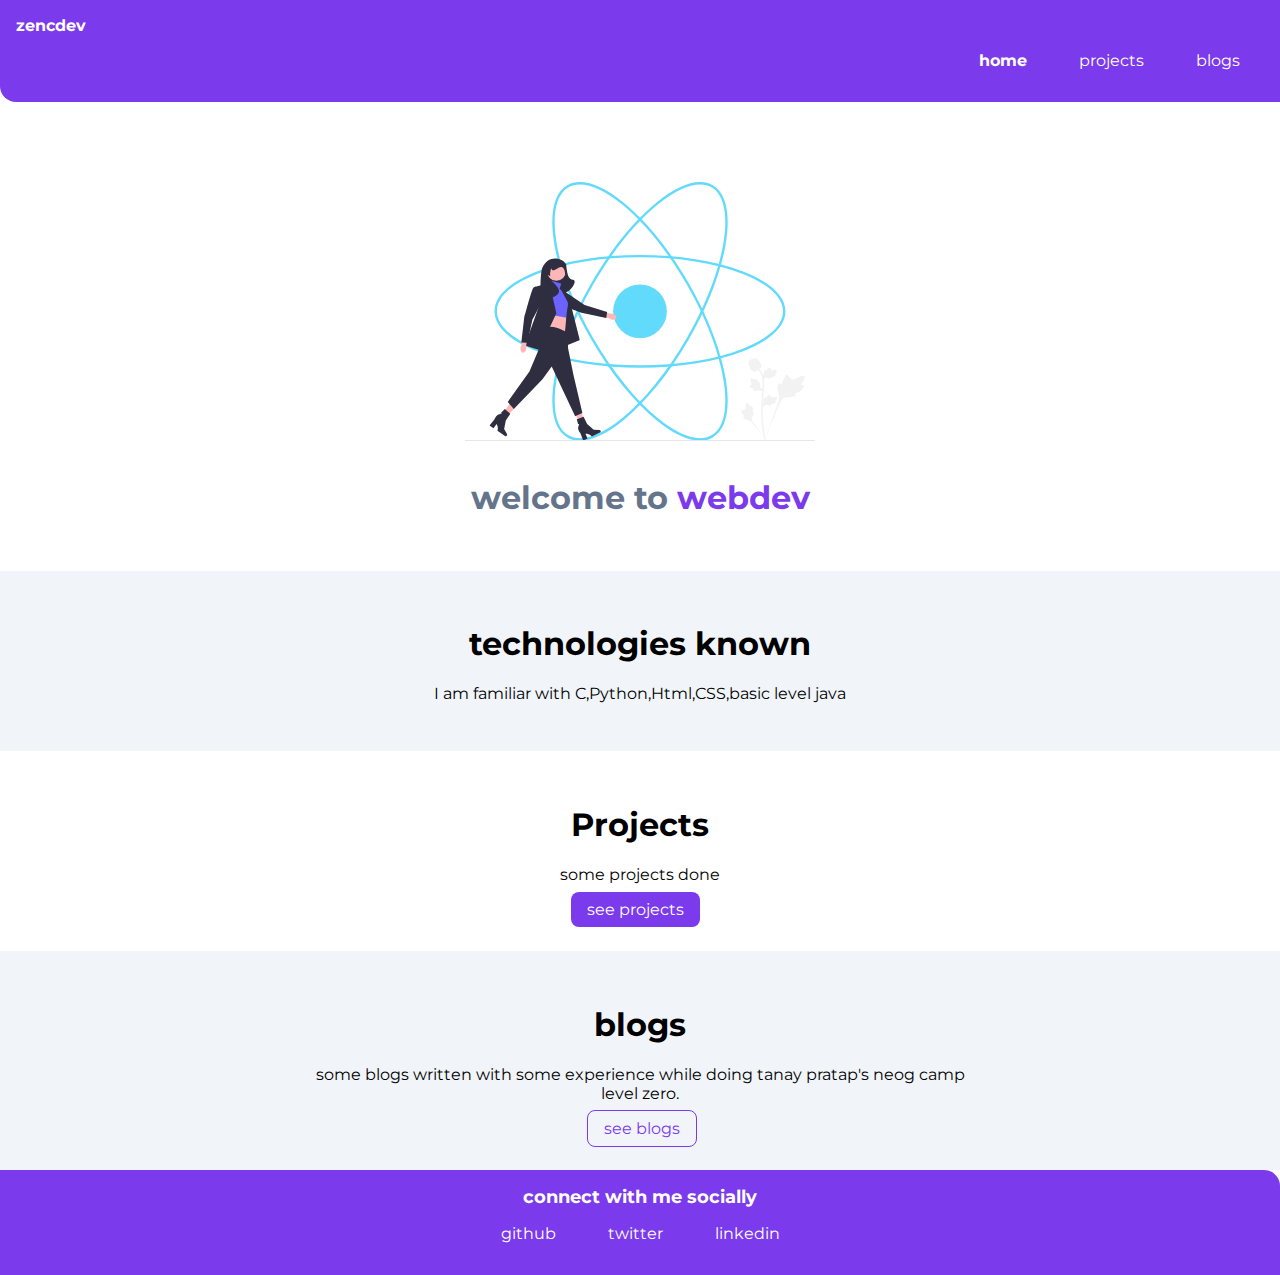
<file: index.html>
<!DOCTYPE html>
<html lang="en">
<head>
    <meta charset="UTF-8">
    <meta http-equiv="X-UA-Compatible" content="IE=edge">
    <meta name="viewport" content="width=device-width, initial-scale=1.0">
    <title>home|adarshbalak</title>
    <link href = "stylesheet.css" rel = "stylesheet" >
</head>
<body>
    <nav class = "navigation container">
        <div class = "nav_brand">zencdev</div>
        <ul class = "list_non_bullet nav_pills">
            <li class = "element_inline">
                <a class = "link link_active" href = "/">home</a>
            </li>
            <li class = "element_inline">
                <a class = "link" href = "/projects.html">projects</a>
            </li>
            <li class = "element_inline">
                <a class = "link" href = "/blogs.html">blogs</a>
            </li>
        </ul>
    </nav>
    <header class = "hero">
        
        <img class = "hero_img" src="hero.svg"></img>
        <h1 class = "hero_heading">welcome to <span class = "heading_inverted">webdev</span></h1>
        
    </header>
    <section class = "section ow">
        <div class = "container container-centre">
        <h1>technologies known</h1>
        <p>I am familiar with C,Python,Html,CSS,basic level java</p>
        </div>
    </section>
    <section class = "section">
        <div class = "container container-centre">
        <h1>Projects</h1>
        <p>some projects done</p>
        <a style = "margin-left: 16rem" class = "link primary_link" href = "/">see projects</a>
        </div>
    </section>
    <section class = "section ow">
        <div class = "container container-centre">
        <h1>blogs</h1>
        <p>some blogs written with some experience while doing tanay pratap's neog camp level zero.</p>
        <a style = "margin-left: 17rem" class = "link secondary_link" href = "/">see blogs</a>
        </div>
    </section>
    <footer class = "footer">
        <div class = "footer_header">connect with me socially</div>
        <ul class = "list_non_bullet">
            <li class = "element_inline">
                <a class = "link" href = "/">github</a>
            </li>
            <li class = "element_inline">
                <a class = "link" href = "/">twitter</a>
            </li>
            <li class = "element_inline">
                <a class = "link" href = "/">linkedin</a>
            </li>

        </ul>
    </footer>

</body>
</html>
</file>
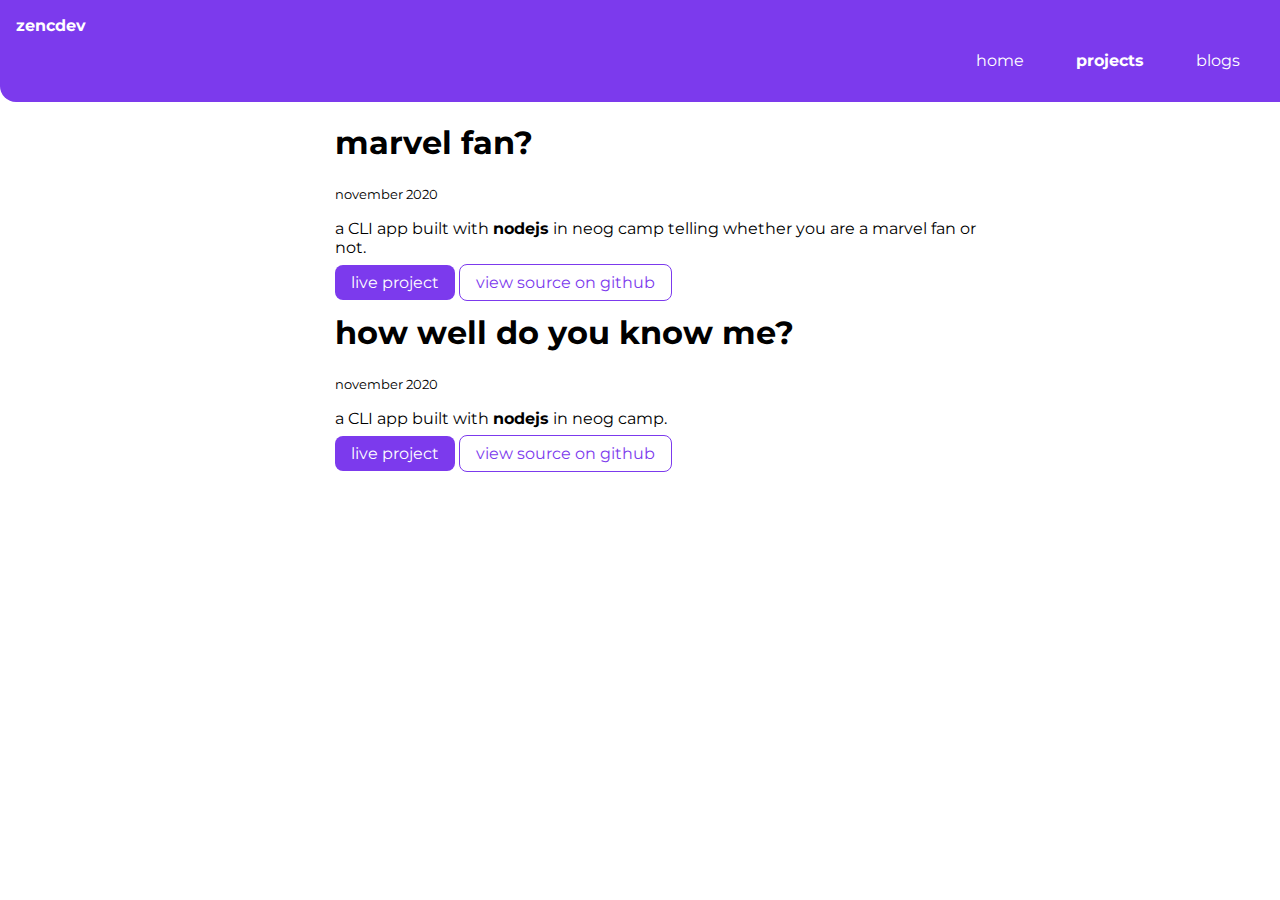
<file: projects.html>
<!DOCTYPE html>
<html lang="en">
<head>
    <meta charset="UTF-8">
    <meta http-equiv="X-UA-Compatible" content="IE=edge">
    <meta name="viewport" content="width=device-width, initial-scale=1.0">
    <title>projects|adarshbalik</title>
    <link href = "stylesheet.css" rel = "stylesheet">
</head>
<body>
    <nav class = "navigation container">
        <div class = "nav_brand">zencdev</div>
        <ul class = "list_non_bullet nav_pills">
            <li class = "element_inline">
                <a class = "link" href = "/">home</a>
            </li>
            <li class = "element_inline">
                <a class = "link link_active" href = "/projects.html">projects</a>
            </li>
            <li class = "element_inline">
                <a class = "link" href = "/blogs.html">blogs</a>
            </li>
        </ul>
    </nav>
    <ul class = "list_non_bullet">
        <div class =" container container-centre">
        <li>
            <h1>marvel fan?</h1>
            <small>november 2020</small>
            <p>a CLI app built with <strong>nodejs</strong> in neog camp telling whether you are a marvel fan or not.</p>
            <a class = "link primary_link" href ="/">live project</a>
            <a class = "link secondary_link" href ="/">view source on github</a>

        </li>
        <li>
            <h1>how well do you know me?</h1>
            <small>november 2020</small>
            <p>a CLI app built with <strong>nodejs</strong> in neog camp.</p>
            <a class = "link primary_link" href ="/">live project</a>
            <a class = "link secondary_link" href ="/">view source on github</a>

        </li>
    </div>
    </ul>
</body>
</html>
</file>
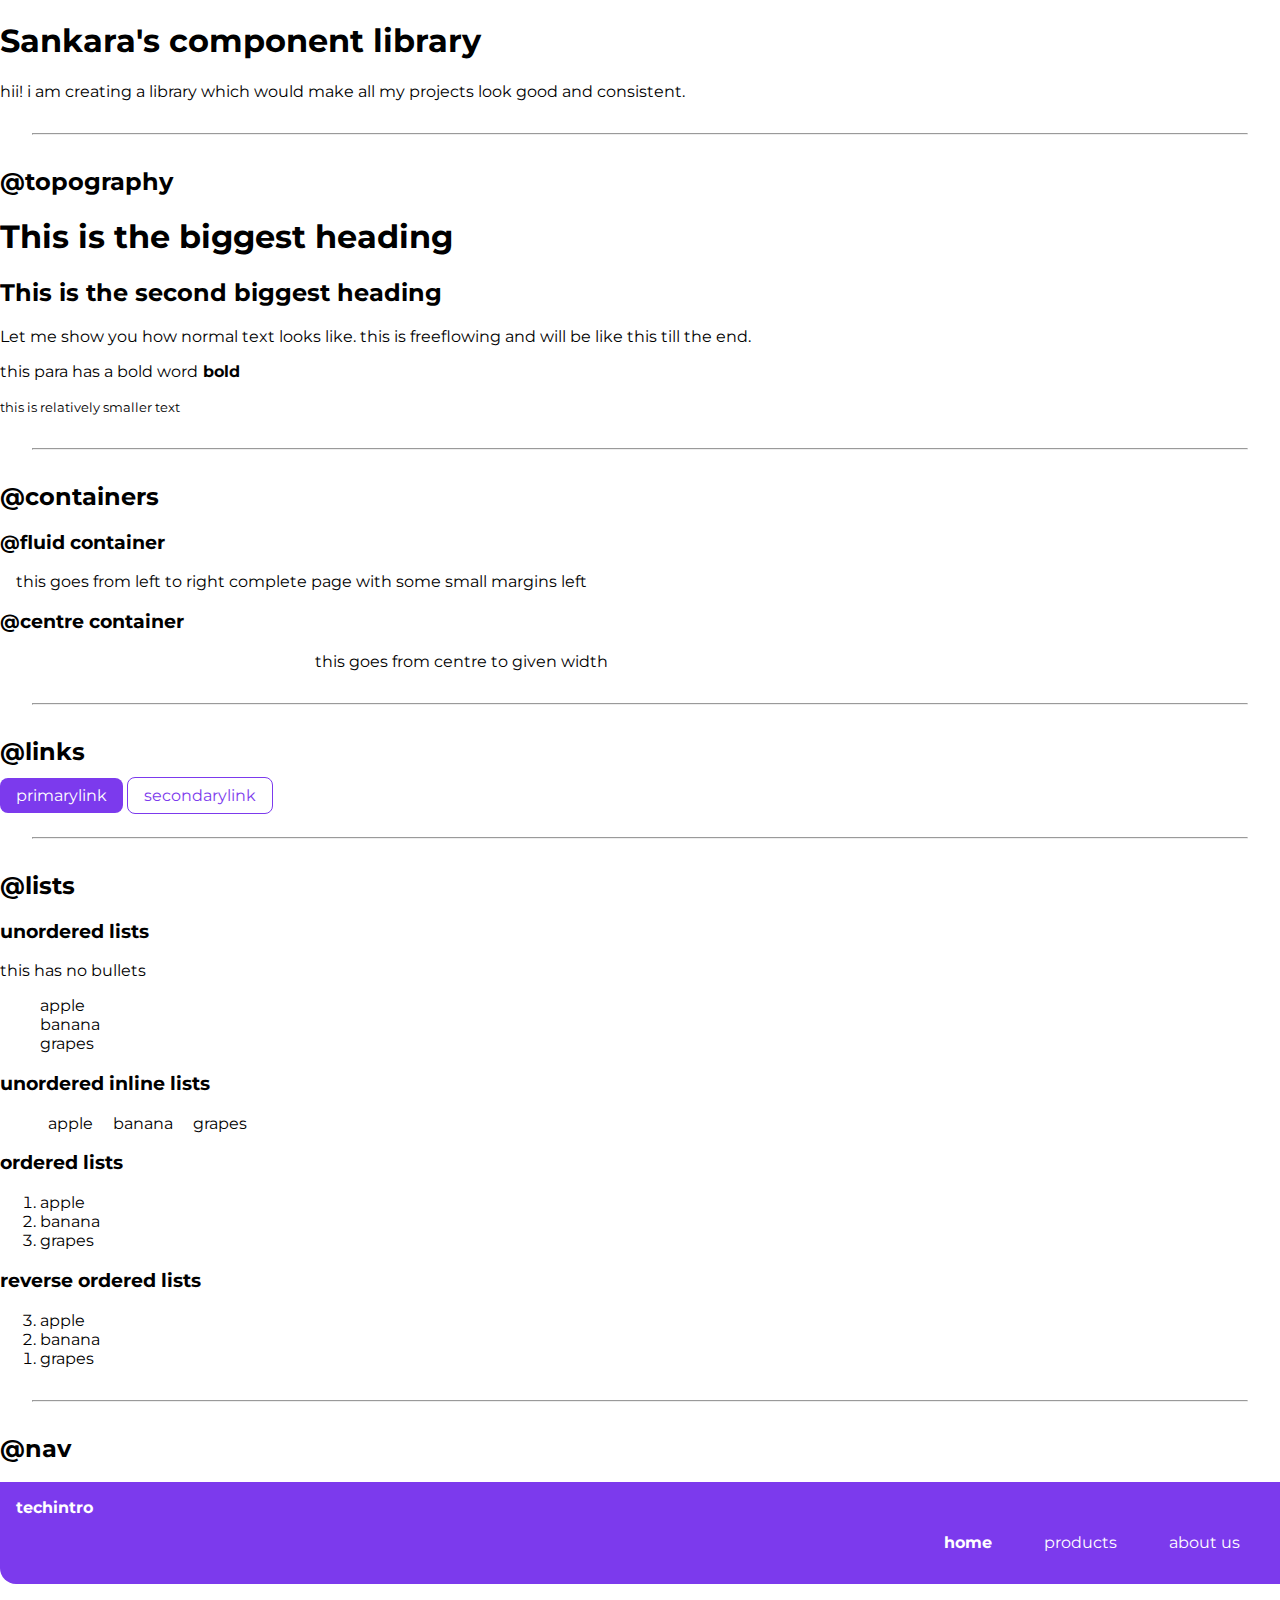
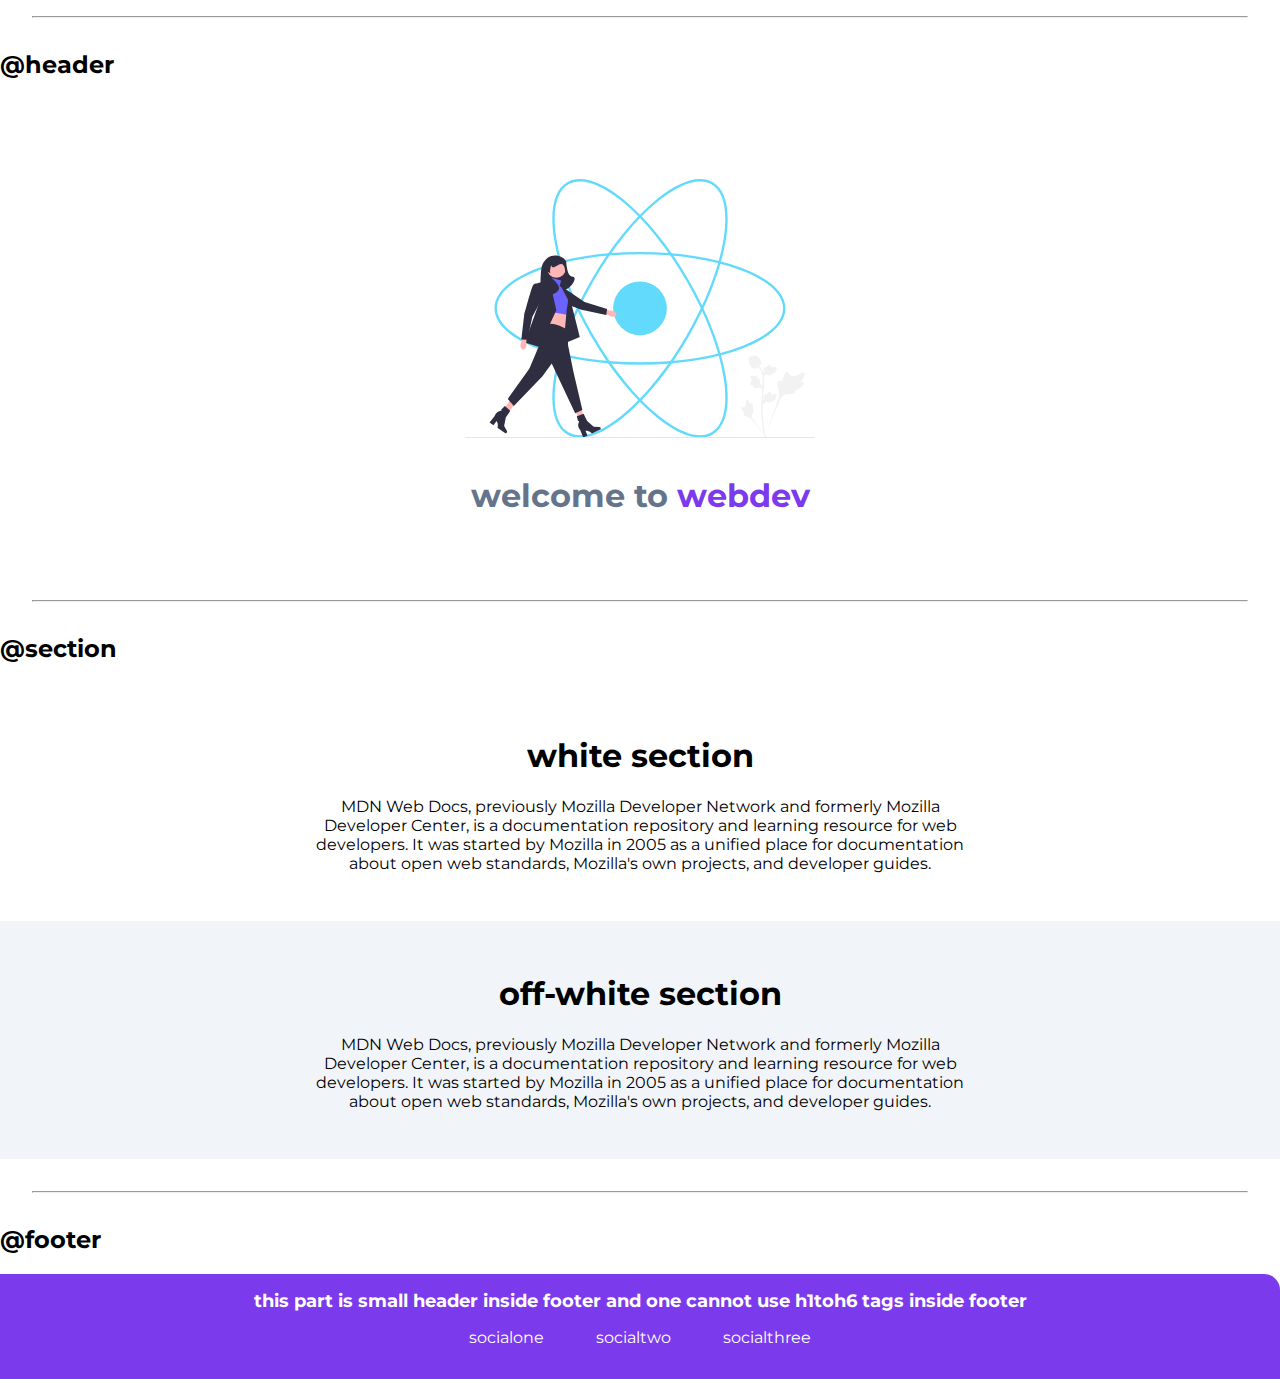
<file: lib/component.html>
<!DOCTYPE html>
<html lang="en">
<head>
    <meta charset="UTF-8">
    <meta http-equiv="X-UA-Compatible" content="IE=edge">
    <meta name="viewport" content="width=device-width, initial-scale=1.0">
    <title>welcome to sankara's component library</title>
    <!--<style> one way of css
        body{
            color:red
        }
    </style> -->
    <!-- third way of using css linking another file-->
    <link href = "/stylesheet.css" rel = "stylesheet">
</head>
<body>
    <h1>Sankara's component library</h1> <!--style = "color:red" -->
    <p>hii! i am creating a library which would make all my projects look good and consistent.</p>
    <hr >
    <h2>@topography</h2>
    <h1>This is the biggest heading</h1>
    <h2>This is the second biggest heading</h2>
    <p>
        Let me show you how normal text looks like. this is freeflowing and will be like this till the end.
    </p>
    <p>this para has a bold word<strong> bold</strong></p>
    <small>this is relatively smaller text</small>
    <hr>
    <h2>@containers</h2>
    <h3>@fluid container</h3>
    <div class = "container">this goes from left to right complete page with some small margins left</div>
    <h3>@centre container</h3>
    <div class = "container container-centre">this goes from centre to given width</div>
    <hr>
    <h2>@links</h2>
    <a class = "link primary_link"href = "/">primarylink</a>
    <a class = "link secondary_link" href = "/">secondarylink</a>
    <hr>
    <h2>@lists</h2>
    <h3>unordered lists</h3>
    <p>
        this has no bullets
    </p>
    <ul class = "list_non_bullet">
        <li>apple</li>
        <li>banana</li>
        <li>grapes</li>
    </ul>
    <h3>unordered inline lists</h3>
    <ul class = "list_non_bullet">
        <li class = "element_inline">apple</li>
        <li class = "element_inline">banana</li>
        <li class = "element_inline">grapes</li>
    </ul>
    <h3>ordered lists</h3>
    <ol>
        <li>apple</li>
        <li>banana</li>
        <li>grapes</li>
    </ol>
    <h3>reverse ordered lists</h3>
    <ol reversed>
        <li>apple</li>
        <li>banana</li>
        <li>grapes</li>
    </ol>
    <hr>
    <h2>@nav</h2>
    <nav class = "navigation container">
        <div class = "nav_brand"> techintro</div>
        <ul class = "list_non_bullet nav_pills">
            <li class = "element_inline">
                <a class = "link link_active" href = "/">home</a>
            </li>
            <li class = "element_inline">
                <a class = "link" href = "/">products</a>
            </li>
            <li class = "element_inline">
                <a class = "link" href = "/">about us</a>
            </li>
        </ul>
    </nav>
    <hr>
    <h2>@header</h2>
    <header class = "hero">
        
        <img class = "hero_img" src="/hero.svg"></img>
        <h1 class = "hero_heading">welcome to <span class = "heading_inverted">webdev</span></h1>
        
    </header>
    <hr>
    <h2>@section</h2>
    <section class = "section">
        <div class = "container container-centre">
        <h1>white section</h1>
        <p>MDN Web Docs, previously Mozilla Developer Network and formerly Mozilla Developer Center, is a documentation repository and learning resource for web developers. It was started by Mozilla in 2005 as a unified place for documentation about open web standards, Mozilla's own projects, and developer guides.</p>
        </div>
    </section>
    <section class = "section ow">
        <div class = "container container-centre">
        <h1>off-white section</h1>
        <p>MDN Web Docs, previously Mozilla Developer Network and formerly Mozilla Developer Center, is a documentation repository and learning resource for web developers. It was started by Mozilla in 2005 as a unified place for documentation about open web standards, Mozilla's own projects, and developer guides.</p>
        </div>
    </section>
    <hr>
    <h2>@footer</h2>
    <footer class = "footer">
        <div class = "footer_header">this part is small header inside footer and one cannot use h1toh6 tags inside footer</div>
        <ul class = "list_non_bullet">
            <li class = "element_inline">
                <a class = "link" href = "/">socialone</a>
            </li>
            <li class = "element_inline">
                <a class = "link" href = "/">socialtwo</a>
            </li>
            <li class = "element_inline">
                <a class = "link" href = "/">socialthree</a>
            </li>

        </ul>
    </footer>
    
    
</body>
</html>
</file>
<file: stylesheet.css>
@import url('https://fonts.googleapis.com/css2?family=Montserrat:wght@400;700&display=swap');
body{
    font-family : 'Montserrat', sans-serif;
    margin : 0px;
}
:root{
    --primary-color : #7C3AED;
    --off-white : #f1f5f9;
    --dark-grey : #64748b;
}
.container{
    padding-left : 1rem;
    padding-right : 1rem;
    
}
.container-centre{
    max-width : 650px;
    margin : auto;
}
hr{
    margin: 2rem;
}

.link{
    text-decoration : none;
    padding : 0.5rem 1rem;
}
.primary_link{
    border-radius: 0.5rem;
    color : white;
    background-color: var(--primary-color);
}
.secondary_link{
    border : 1px solid var(--primary-color);
    border-radius: 0.5rem;
    color : var(--primary-color);
    
}
.list_non_bullet{
    list-style : none;
}
.element_inline{
   display : inline;
   padding : 0rem 0.5rem;
}
.navigation{
    background-color: var(--primary-color);
    color : white;
    padding : 1rem;
    border-bottom-left-radius: 1rem;
}
.navigation .link{
    color : white;

}
.nav_pills{
    text-align: right;
}
.nav_brand{
    font-weight: bold;
}
.link_active{
    font-weight: bold;
}
.hero{
    padding : 2rem;
    padding-top: 5rem;

    

} 
.hero_img{
    display : block;
    max-width: 350px;
    margin:auto;
}
.hero_heading{
    text-align: center;
    padding-top: 1rem;
    color: var(--dark-grey);

}
.heading_inverted{
    color : var(--primary-color);
}
.section{
    padding : 2rem;
}
.section h1{
    text-align: center;
}
.section p{
    text-align: center;
}
.ow{
    background-color: var(--off-white);

}
.footer{
    background-color: var(--primary-color);
    padding : 1rem 0rem;
    color: white;
    text-align: center;
    border-top-right-radius: 1rem;
}
.footer .link{
    color : white;
}
.footer ul{
    padding-inline-start: 0px;
}
.footer_header{
    font-weight: bold;
    font-size: large;
}
</file>
